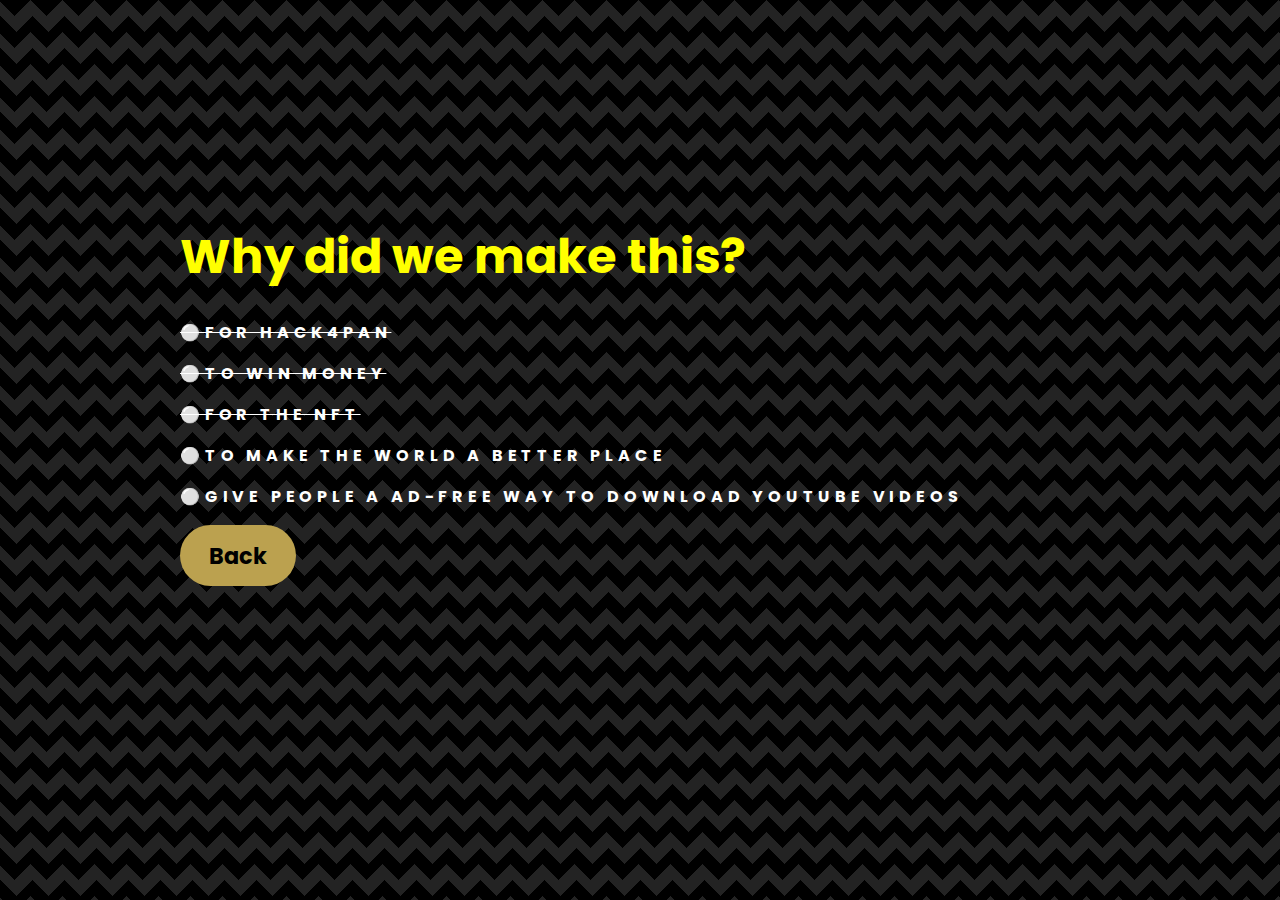
<file: xporter/templates/about.html>
<!DOCTYPE html>
<html lang="en">
<head>
    <meta charset="UTF-8">
    <meta http-equiv="X-UA-Compatible" content="IE=edge">
    <meta name="viewport" content="width=device-width, initial-scale=1.0">
    <title>About page</title>

</head>
<style>
    @import url("https://fonts.googleapis.com/css2?family=Poppins:wght@400;700&display=swap");

    body {
  background: 
  linear-gradient(135deg, black 25%, transparent 25%) -50px 0,
  linear-gradient(225deg, black 25%, transparent 25%) -50px 0,
  linear-gradient(315deg, black 25%, transparent 25%),
  linear-gradient(45deg, black 25%, transparent 25%);	
  background-size: 2em 2em;
  background-color: #232323;
  font-family: 'Poppins';
}


.navbar {
  background: black;
  padding: 1em;
}

.navbar .logo {
  text-decoration: none;
  font-weight: bold;
  color: black;
  font-size: 1.2em;
}

.navbar .logo span {
  color: #bba14f;
}

.navbar nav {
  display: none;
}

.navbar .container {
  display: -webkit-box;
  display: -ms-flexbox;
  display: flex;
  place-content: space-between;
}

.navbar .mobile-menu {
  cursor: pointer;
}
.former{
  border-radius: 5px;
  background-color:black;
  padding: 20px;
}
a {
  color: #444444;
}

ul {
  list-style-type: none;
  margin: 0;
  padding: 0;
}

section {
  padding: 5em 2em;
}

.hero {
  text-align: center;
}

.left-col .subhead {
  text-transform: uppercase;
  font-weight: bold;
  color: gray;
  letter-spacing: .3em;
}

.left-col h1 {
  font-size: 2.5em;
  line-height: 1.3em;
  margin-top: .2em;
}

.left-col .primary-cta {
  background: #bba14f;
  color: white;
  text-decoration: none;
  padding: .6em 1.3em;
  font-size: 1.4em;
  border-radius: 5em;
  font-weight: bold;
  display: inline-block;
}

.left-col .watch-video-cta {
  display: block;
  margin-top: 1em;
}

.left-col .watch-video-cta img {
  margin-right: .5em;
}

.hero-img {
  width: 70%;
  margin-top: 3em;
}



label {
  display: block;
  font-size: 1.2em;
  margin-bottom: .5em;
}

input, textarea {
  width: 100%;
  padding: .8em;
  margin-bottom: 1em;
  border-radius: .3em;
  border: 1px solid gray;
  -webkit-box-sizing: border-box;
          box-sizing: border-box;
}

input[type="submit"] {
  background-color:#bba14f;
  color: white;
  font-weight: bold;
  font-size: 1.3em;
  border: none;
  margin-bottom: 5em;
  border-radius: 5em;
  display: inline-block;
  padding: .8em 2em;
  width: unset;
  cursor: pointer;
}

iframe {
  width: 100%;
  height: 300px;
}

nav.menu-btn {
  display: block;
}

nav {
  position: fixed;
  z-index: 999;
  width: 66%;
  right: 0;
  top: 0;
  background: #20272E;
  height: 100vh;
  padding: 1em;
}

nav ul.primary-nav {
  margin-top: 5em;
}

nav li a {
  color: white;
  text-decoration: none;
  display: block;
  padding: .5em;
  font-size: 1.3em;
  text-align: right;
}

nav li a:hover {
  font-weight: bold;
}

.mobile-menu-exit {
  float: right;
  margin: .5em;
  cursor: pointer;
}

@media only screen and (min-width: 768px) {
  .mobile-menu, .mobile-menu-exit {
    display: none;
  }
  .navbar .container {
    display: -ms-grid;
    display: grid;
    -ms-grid-columns: 180px auto;
        grid-template-columns: 180px auto;
    -webkit-box-pack: unset;
        -ms-flex-pack: unset;
            justify-content: unset;
  }
  .navbar nav {
    display: -webkit-box;
    display: -ms-flexbox;
    display: flex;
    -webkit-box-pack: justify;
        -ms-flex-pack: justify;
            justify-content: space-between;
    background: none;
    position: unset;
    height: auto;
    width: 100%;
    padding: 0;
  }
  .navbar nav ul {
    display: -webkit-box;
    display: -ms-flexbox;
    display: flex;
  }
  .navbar nav a {
    color: black;
    font-size: 1em;
    padding: .1em 1em;
  }
  .navbar nav ul.primary-nav {
    margin: 0;
  }
  .navbar nav li.current a {
    font-weight: bold;
  }
  .navbar nav li.go-premium-cta a {
    color: #bba14f;
    border: 3px solid #bba14f;
    font-weight: bold;
    border-radius: 5em;
    margin-top: -.2em;
  }
  .navbar nav li.go-premium-cta a:hover {
    background: #bba14f;
    color: white;
  }
}

@media only screen and (min-width: 1080px) {
  .container {
    width: 1080px;
    margin: 0 auto;
  }
  section {
    padding: 10em 4em;
  }
  .hero .container {
    display: -webkit-box;
    display: -ms-flexbox;
    display: flex;
    -webkit-box-pack: justify;
        -ms-flex-pack: justify;
            justify-content: space-between;
    text-align: left;
  }
  .hero .container .left-col {
    margin: 3em 3em 0 5em;
  }
  .hero .container .left-col h1 {
    font-size: 3em;
    width: 90%;
  }
  .hero-img {
    width: 30%;
    margin-right: 8em;
  }
  .hero-cta {
    display: -webkit-box;
    display: -ms-flexbox;
    display: flex;
  }
  .primary-cta {
    margin-right: 1em;

  
  }
}


/*# sourceMappingURL=main.css.map */
</style>
<body>
    <section class="hero">
        <div class="container">
            <div class="left-col">
               
                <h1 style="color:#FFFF00;" >Why did we make this?</h1>
                 
                <p class="subhead" style="color: white;;" ><strike>⚪For hack4pan</strike></p>
                <p class="subhead" style="color: white;;" ><strike>⚪To win money</strike></p>
                <p class="subhead" style="color: white;;" ><strike>⚪For the NFT</strike></p>
                <p class="subhead" style="color: white;;" >⚪To make the world a better place</p>
                <p class="subhead" style="color: white;;" >⚪Give people a ad-free way to download youtube videos</p>
               <a href="{{ url_for('index') }}" class="primary-cta" style="color:black;">Back</a>
            </div>

        </div>
    </section>
</body>
</html>
</file>
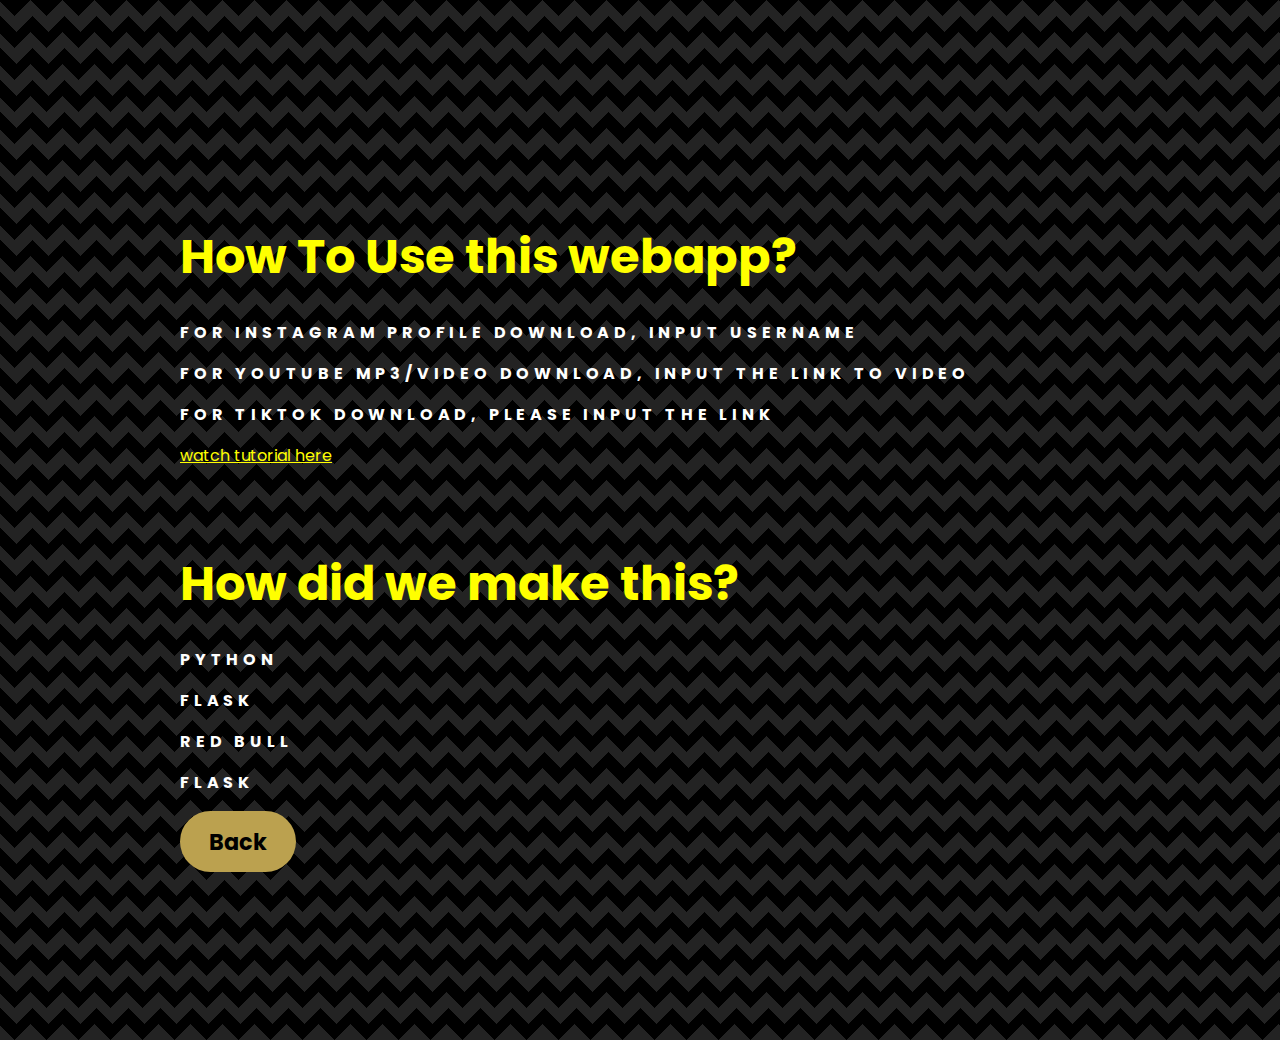
<file: xporter/templates/how.html>
<!DOCTYPE html>
<html lang="en">
<head>
    <meta charset="UTF-8">
    <meta http-equiv="X-UA-Compatible" content="IE=edge">
    <meta name="viewport" content="width=device-width, initial-scale=1.0">
    <title>How Page</title>
</head>
<style>
    @import url("https://fonts.googleapis.com/css2?family=Poppins:wght@400;700&display=swap");

    body {
  background: 
  linear-gradient(135deg, black 25%, transparent 25%) -50px 0,
  linear-gradient(225deg, black 25%, transparent 25%) -50px 0,
  linear-gradient(315deg, black 25%, transparent 25%),
  linear-gradient(45deg, black 25%, transparent 25%);	
  background-size: 2em 2em;
  background-color: #232323;
  font-family: 'Poppins';
}


.navbar {
  background: black;
  padding: 1em;
}

.navbar .logo {
  text-decoration: none;
  font-weight: bold;
  color: black;
  font-size: 1.2em;
}

.navbar .logo span {
  color: #bba14f;
}

.navbar nav {
  display: none;
}

.navbar .container {
  display: -webkit-box;
  display: -ms-flexbox;
  display: flex;
  place-content: space-between;
}

.navbar .mobile-menu {
  cursor: pointer;
}
.former{
  border-radius: 5px;
  background-color:black;
  padding: 20px;
}
a {
  color: #444444;
}

ul {
  list-style-type: none;
  margin: 0;
  padding: 0;
}

section {
  padding: 5em 2em;
}

.hero {
  text-align: center;
}

.left-col .subhead {
  text-transform: uppercase;
  font-weight: bold;
  color: gray;
  letter-spacing: .3em;
}

.left-col h1 {
  font-size: 2.5em;
  line-height: 1.3em;
  margin-top: .2em;
}

.left-col .primary-cta {
  background: #bba14f;
  color: white;
  text-decoration: none;
  padding: .6em 1.3em;
  font-size: 1.4em;
  border-radius: 5em;
  font-weight: bold;
  display: inline-block;
}

.left-col .watch-video-cta {
  display: block;
  margin-top: 1em;
}

.left-col .watch-video-cta img {
  margin-right: .5em;
}

.hero-img {
  width: 70%;
  margin-top: 3em;
}



label {
  display: block;
  font-size: 1.2em;
  margin-bottom: .5em;
}

input, textarea {
  width: 100%;
  padding: .8em;
  margin-bottom: 1em;
  border-radius: .3em;
  border: 1px solid gray;
  -webkit-box-sizing: border-box;
          box-sizing: border-box;
}

input[type="submit"] {
  background-color:#bba14f;
  color: white;
  font-weight: bold;
  font-size: 1.3em;
  border: none;
  margin-bottom: 5em;
  border-radius: 5em;
  display: inline-block;
  padding: .8em 2em;
  width: unset;
  cursor: pointer;
}

iframe {
  width: 100%;
  height: 300px;
}

nav.menu-btn {
  display: block;
}

nav {
  position: fixed;
  z-index: 999;
  width: 66%;
  right: 0;
  top: 0;
  background: #20272E;
  height: 100vh;
  padding: 1em;
}

nav ul.primary-nav {
  margin-top: 5em;
}

nav li a {
  color: white;
  text-decoration: none;
  display: block;
  padding: .5em;
  font-size: 1.3em;
  text-align: right;
}

nav li a:hover {
  font-weight: bold;
}

.mobile-menu-exit {
  float: right;
  margin: .5em;
  cursor: pointer;
}

@media only screen and (min-width: 768px) {
  .mobile-menu, .mobile-menu-exit {
    display: none;
  }
  .navbar .container {
    display: -ms-grid;
    display: grid;
    -ms-grid-columns: 180px auto;
        grid-template-columns: 180px auto;
    -webkit-box-pack: unset;
        -ms-flex-pack: unset;
            justify-content: unset;
  }
  .navbar nav {
    display: -webkit-box;
    display: -ms-flexbox;
    display: flex;
    -webkit-box-pack: justify;
        -ms-flex-pack: justify;
            justify-content: space-between;
    background: none;
    position: unset;
    height: auto;
    width: 100%;
    padding: 0;
  }
  .navbar nav ul {
    display: -webkit-box;
    display: -ms-flexbox;
    display: flex;
  }
  .navbar nav a {
    color: black;
    font-size: 1em;
    padding: .1em 1em;
  }
  .navbar nav ul.primary-nav {
    margin: 0;
  }
  .navbar nav li.current a {
    font-weight: bold;
  }
  .navbar nav li.go-premium-cta a {
    color: #bba14f;
    border: 3px solid #bba14f;
    font-weight: bold;
    border-radius: 5em;
    margin-top: -.2em;
  }
  .navbar nav li.go-premium-cta a:hover {
    background: #bba14f;
    color: white;
  }
}

@media only screen and (min-width: 1080px) {
  .container {
    width: 1080px;
    margin: 0 auto;
  }
  section {
    padding: 10em 4em;
  }
  .hero .container {
    display: -webkit-box;
    display: -ms-flexbox;
    display: flex;
    -webkit-box-pack: justify;
        -ms-flex-pack: justify;
            justify-content: space-between;
    text-align: left;
  }
  .hero .container .left-col {
    margin: 3em 3em 0 5em;
  }
  .hero .container .left-col h1 {
    font-size: 3em;
    width: 90%;
  }
  .hero-img {
    width: 30%;
    margin-right: 8em;
  }
  .hero-cta {
    display: -webkit-box;
    display: -ms-flexbox;
    display: flex;
  }
  .primary-cta {
    margin-right: 1em;

  
  }
}


/*# sourceMappingURL=main.css.map */
</style>
<body>
 
    <section class="hero">
        <div class="container">
            <div class="left-col">
               
                <h1 style="color:#FFFF00;" >How To Use this webapp?</h1>
                <p class="subhead" style="color: white;" >For instagram profile download, input username</p>
                <p class="subhead" style="color: white;" >For youtube mp3/video download, input the link to video</p>
                <p class="subhead" style="color: white;" >For tiktok download, please input the link </p>
                 <a href="https://www.youtube.com/watch?v=vAvcxeXtBz0" class="watch-video-cta" style="color: #FFFF00;" >
                      watch tutorial here
                    </a>
                <br><br><br>
                
                <h1 style="color:#FFFF00;" >How did we make this?</h1>
                <p class="subhead" style="color: white;" >Python</p>
                <p class="subhead" style="color: white;" >Flask</p>
                <p class="subhead" style="color: white;" >Red Bull</p>
                <p class="subhead" style="color: white;" >Flask</p>
                
                <a href="{{ url_for('index') }}" class="primary-cta" style="color:black;">Back</a>
            </div>

        </div>
    </section>
</body>
</html>
</file>
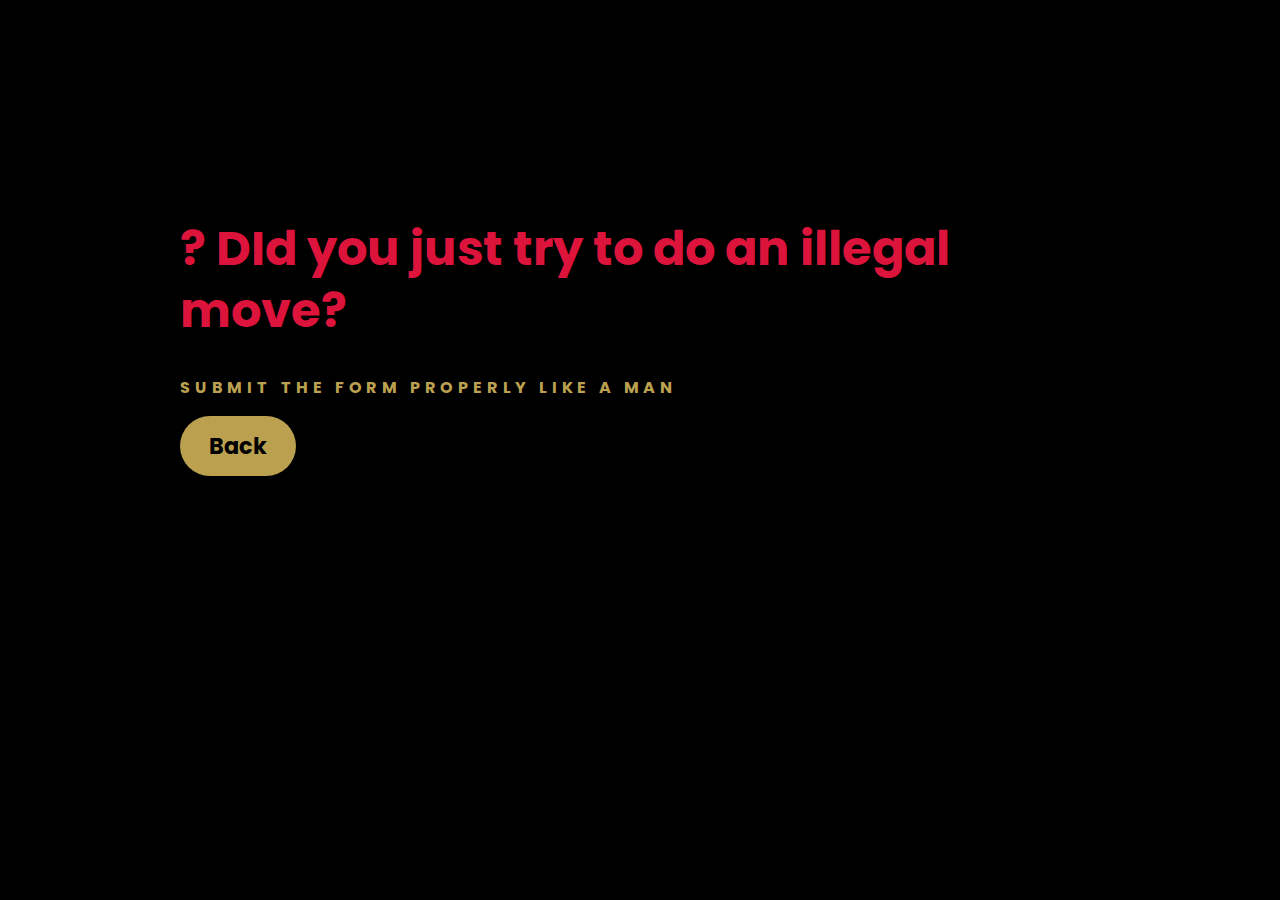
<file: xporter/templates/no.html>
<!DOCTYPE html>
<html lang="en">

<head>
    <meta charset="UTF-8">
    <meta http-equiv="X-UA-Compatible" content="IE=edge">
    <meta name="viewport" content="width=device-width, initial-scale=1.0">
    <title>NoNoNo</title>
</head>
<style>
    @import url("https://fonts.googleapis.com/css2?family=Poppins:wght@400;700&display=swap");


body {
  background: black;
  margin: 0;
  font-family: 'Poppins';
}

.navbar {
  background: black;
  padding: 1em;
}

.navbar .logo {
  text-decoration: none;
  font-weight: bold;
  color: black;
  font-size: 1.2em;
}

.navbar .logo span {
  color: #bba14f;
}

.navbar nav {
  display: none;
}

.navbar .container {
  display: -webkit-box;
  display: -ms-flexbox;
  display: flex;
  place-content: space-between;
}

.navbar .mobile-menu {
  cursor: pointer;
}
.former{
  border-radius: 5px;
  background-color:black;
  padding: 20px;
}
a {
  color: #444444;
}

ul {
  list-style-type: none;
  margin: 0;
  padding: 0;
}

section {
  padding: 5em 2em;
}

.hero {
  text-align: center;
}

.left-col .subhead {
  text-transform: uppercase;
  font-weight: bold;
  color: gray;
  letter-spacing: .3em;
}

.left-col h1 {
  font-size: 2.5em;
  line-height: 1.3em;
  margin-top: .2em;
}

.left-col .primary-cta {
  background: #bba14f;
  color: white;
  text-decoration: none;
  padding: .6em 1.3em;
  font-size: 1.4em;
  border-radius: 5em;
  font-weight: bold;
  display: inline-block;
}

.left-col .watch-video-cta {
  display: block;
  margin-top: 1em;
}

.left-col .watch-video-cta img {
  margin-right: .5em;
}

.hero-img {
  width: 70%;
  margin-top: 3em;
}



label {
  display: block;
  font-size: 1.2em;
  margin-bottom: .5em;
}

input, textarea {
  width: 100%;
  padding: .8em;
  margin-bottom: 1em;
  border-radius: .3em;
  border: 1px solid gray;
  -webkit-box-sizing: border-box;
          box-sizing: border-box;
}

input[type="submit"] {
  background-color:#bba14f;
  color: white;
  font-weight: bold;
  font-size: 1.3em;
  border: none;
  margin-bottom: 5em;
  border-radius: 5em;
  display: inline-block;
  padding: .8em 2em;
  width: unset;
  cursor: pointer;
}

iframe {
  width: 100%;
  height: 300px;
}

nav.menu-btn {
  display: block;
}

nav {
  position: fixed;
  z-index: 999;
  width: 66%;
  right: 0;
  top: 0;
  background: #20272E;
  height: 100vh;
  padding: 1em;
}

nav ul.primary-nav {
  margin-top: 5em;
}

nav li a {
  color: white;
  text-decoration: none;
  display: block;
  padding: .5em;
  font-size: 1.3em;
  text-align: right;
}

nav li a:hover {
  font-weight: bold;
}

.mobile-menu-exit {
  float: right;
  margin: .5em;
  cursor: pointer;
}

@media only screen and (min-width: 768px) {
  .mobile-menu, .mobile-menu-exit {
    display: none;
  }
  .navbar .container {
    display: -ms-grid;
    display: grid;
    -ms-grid-columns: 180px auto;
        grid-template-columns: 180px auto;
    -webkit-box-pack: unset;
        -ms-flex-pack: unset;
            justify-content: unset;
  }
  .navbar nav {
    display: -webkit-box;
    display: -ms-flexbox;
    display: flex;
    -webkit-box-pack: justify;
        -ms-flex-pack: justify;
            justify-content: space-between;
    background: none;
    position: unset;
    height: auto;
    width: 100%;
    padding: 0;
  }
  .navbar nav ul {
    display: -webkit-box;
    display: -ms-flexbox;
    display: flex;
  }
  .navbar nav a {
    color: black;
    font-size: 1em;
    padding: .1em 1em;
  }
  .navbar nav ul.primary-nav {
    margin: 0;
  }
  .navbar nav li.current a {
    font-weight: bold;
  }
  .navbar nav li.go-premium-cta a {
    color: #bba14f;
    border: 3px solid #bba14f;
    font-weight: bold;
    border-radius: 5em;
    margin-top: -.2em;
  }
  .navbar nav li.go-premium-cta a:hover {
    background: #bba14f;
    color: white;
  }
}

@media only screen and (min-width: 1080px) {
  .container {
    width: 1080px;
    margin: 0 auto;
  }
  section {
    padding: 10em 4em;
  }
  .hero .container {
    display: -webkit-box;
    display: -ms-flexbox;
    display: flex;
    -webkit-box-pack: justify;
        -ms-flex-pack: justify;
            justify-content: space-between;
    text-align: left;
  }
  .hero .container .left-col {
    margin: 3em 3em 0 5em;
  }
  .hero .container .left-col h1 {
    font-size: 3em;
    width: 90%;
  }
  .hero-img {
    width: 30%;
    margin-right: 8em;
  }
  .hero-cta {
    display: -webkit-box;
    display: -ms-flexbox;
    display: flex;
  }
  .primary-cta {
    margin-right: 1em;

  
  }
}


/*# sourceMappingURL=main.css.map */
</style>
<body>
    <section class="hero">
        <div class="container">
            <div class="left-col">
               
                <h1 style="color:#DC143C;" >? DId you just try to do an illegal move?</h1>
                 
                <p class="subhead" style="color: #bba14f;" >submit the form properly like a man</p>
                
               <a href="{{ url_for('index') }}" class="primary-cta" style="color:black;">Back</a>
            </div>

        </div>
    </section>
 
</body>
</html>
</file>
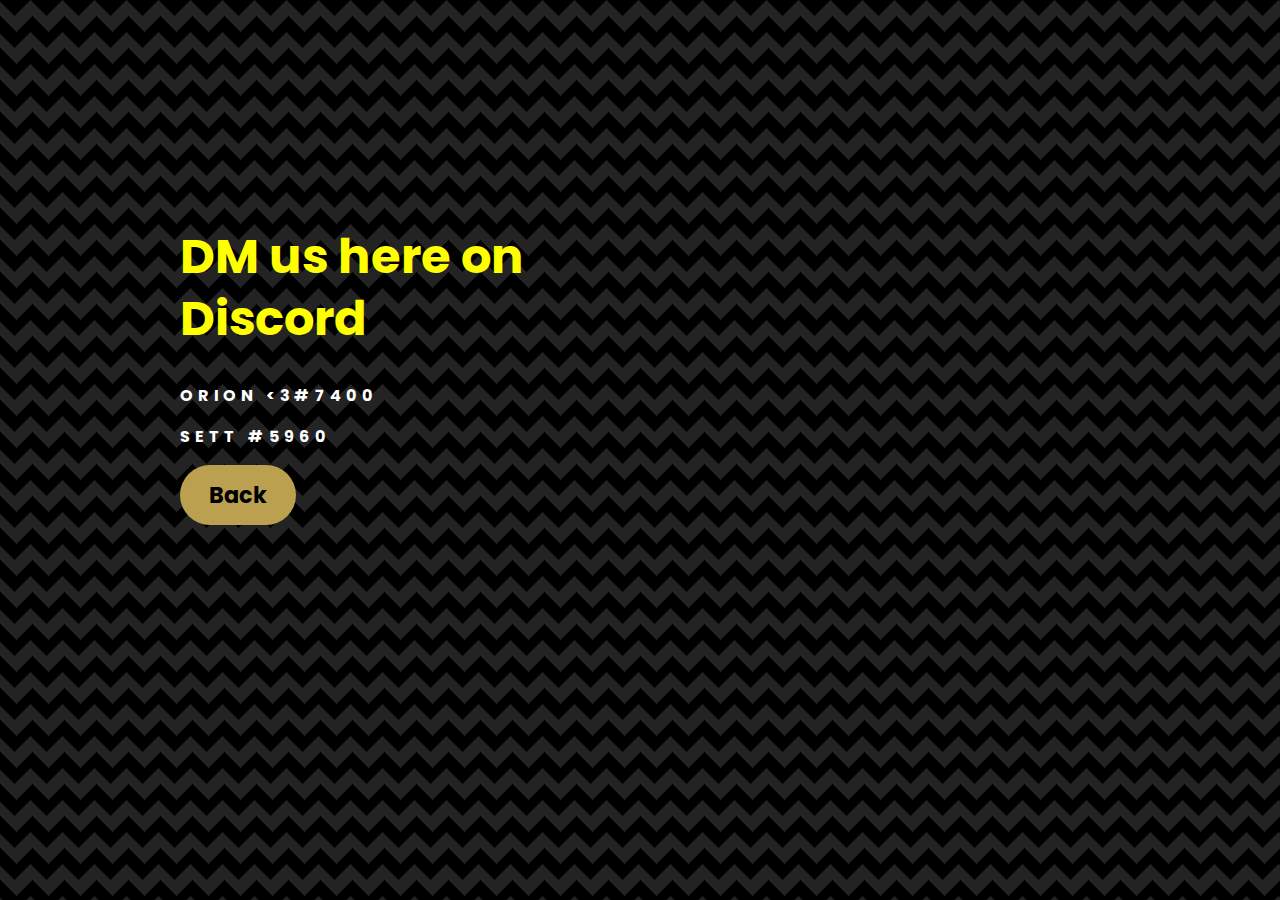
<file: xporter/templates/socials.html>
<!DOCTYPE html>
<html lang="en">
<head>
    <meta charset="UTF-8">
    <meta http-equiv="X-UA-Compatible" content="IE=edge">
    <meta name="viewport" content="width=device-width, initial-scale=1.0">
    <title>Socials page</title>
</head>
<style>
    @import url("https://fonts.googleapis.com/css2?family=Poppins:wght@400;700&display=swap");

    body {
  background: 
  linear-gradient(135deg, black 25%, transparent 25%) -50px 0,
  linear-gradient(225deg, black 25%, transparent 25%) -50px 0,
  linear-gradient(315deg, black 25%, transparent 25%),
  linear-gradient(45deg, black 25%, transparent 25%);	
  background-size: 2em 2em;
  background-color: #232323;
  font-family: 'Poppins';
}


.navbar {
  background: black;
  padding: 1em;
}

.navbar .logo {
  text-decoration: none;
  font-weight: bold;
  color: black;
  font-size: 1.2em;
}

.navbar .logo span {
  color: #bba14f;
}

.navbar nav {
  display: none;
}

.navbar .container {
  display: -webkit-box;
  display: -ms-flexbox;
  display: flex;
  place-content: space-between;
}

.navbar .mobile-menu {
  cursor: pointer;
}
.former{
  border-radius: 5px;
  background-color:black;
  padding: 20px;
}
a {
  color: #444444;
}

ul {
  list-style-type: none;
  margin: 0;
  padding: 0;
}

section {
  padding: 5em 2em;
}

.hero {
  text-align: center;
}

.left-col .subhead {
  text-transform: uppercase;
  font-weight: bold;
  color: gray;
  letter-spacing: .3em;
}

.left-col h1 {
  font-size: 2.5em;
  line-height: 1.3em;
  margin-top: .2em;
}

.left-col .primary-cta {
  background: #bba14f;
  color: white;
  text-decoration: none;
  padding: .6em 1.3em;
  font-size: 1.4em;
  border-radius: 5em;
  font-weight: bold;
  display: inline-block;
}

.left-col .watch-video-cta {
  display: block;
  margin-top: 1em;
}

.left-col .watch-video-cta img {
  margin-right: .5em;
}

.hero-img {
  width: 70%;
  margin-top: 3em;
}



label {
  display: block;
  font-size: 1.2em;
  margin-bottom: .5em;
}

input, textarea {
  width: 100%;
  padding: .8em;
  margin-bottom: 1em;
  border-radius: .3em;
  border: 1px solid gray;
  -webkit-box-sizing: border-box;
          box-sizing: border-box;
}

input[type="submit"] {
  background-color:#bba14f;
  color: white;
  font-weight: bold;
  font-size: 1.3em;
  border: none;
  margin-bottom: 5em;
  border-radius: 5em;
  display: inline-block;
  padding: .8em 2em;
  width: unset;
  cursor: pointer;
}

iframe {
  width: 100%;
  height: 300px;
}

nav.menu-btn {
  display: block;
}

nav {
  position: fixed;
  z-index: 999;
  width: 66%;
  right: 0;
  top: 0;
  background: #20272E;
  height: 100vh;
  padding: 1em;
}

nav ul.primary-nav {
  margin-top: 5em;
}

nav li a {
  color: white;
  text-decoration: none;
  display: block;
  padding: .5em;
  font-size: 1.3em;
  text-align: right;
}

nav li a:hover {
  font-weight: bold;
}

.mobile-menu-exit {
  float: right;
  margin: .5em;
  cursor: pointer;
}

@media only screen and (min-width: 768px) {
  .mobile-menu, .mobile-menu-exit {
    display: none;
  }
  .navbar .container {
    display: -ms-grid;
    display: grid;
    -ms-grid-columns: 180px auto;
        grid-template-columns: 180px auto;
    -webkit-box-pack: unset;
        -ms-flex-pack: unset;
            justify-content: unset;
  }
  .navbar nav {
    display: -webkit-box;
    display: -ms-flexbox;
    display: flex;
    -webkit-box-pack: justify;
        -ms-flex-pack: justify;
            justify-content: space-between;
    background: none;
    position: unset;
    height: auto;
    width: 100%;
    padding: 0;
  }
  .navbar nav ul {
    display: -webkit-box;
    display: -ms-flexbox;
    display: flex;
  }
  .navbar nav a {
    color: black;
    font-size: 1em;
    padding: .1em 1em;
  }
  .navbar nav ul.primary-nav {
    margin: 0;
  }
  .navbar nav li.current a {
    font-weight: bold;
  }
  .navbar nav li.go-premium-cta a {
    color: #bba14f;
    border: 3px solid #bba14f;
    font-weight: bold;
    border-radius: 5em;
    margin-top: -.2em;
  }
  .navbar nav li.go-premium-cta a:hover {
    background: #bba14f;
    color: white;
  }
}

@media only screen and (min-width: 1080px) {
  .container {
    width: 1080px;
    margin: 0 auto;
  }
  section {
    padding: 10em 4em;
  }
  .hero .container {
    display: -webkit-box;
    display: -ms-flexbox;
    display: flex;
    -webkit-box-pack: justify;
        -ms-flex-pack: justify;
            justify-content: space-between;
    text-align: left;
  }
  .hero .container .left-col {
    margin: 3em 3em 0 5em;
  }
  .hero .container .left-col h1 {
    font-size: 3em;
    width: 90%;
  }
  .hero-img {
    width: 30%;
    margin-right: 8em;
  }
  .hero-cta {
    display: -webkit-box;
    display: -ms-flexbox;
    display: flex;
  }
  .primary-cta {
    margin-right: 1em;

  
  }
}


/*# sourceMappingURL=main.css.map */
</style>
<body>
    <section class="hero">
        <div class="container">
            <div class="left-col">
               
                <h1 style="color:#FFFF00;" >DM us here on Discord</h1>
                 <p class="subhead" style="color: white;;" >Orion <3#7400</p>
                    <p class="subhead" style="color: white;" >Sett #5960</p>
                    <a href="{{ url_for('index') }}" class="primary-cta" style="color:black;">Back</a>
                
            </div>

        </div>
    </section>
</body>
</html>
</file>
